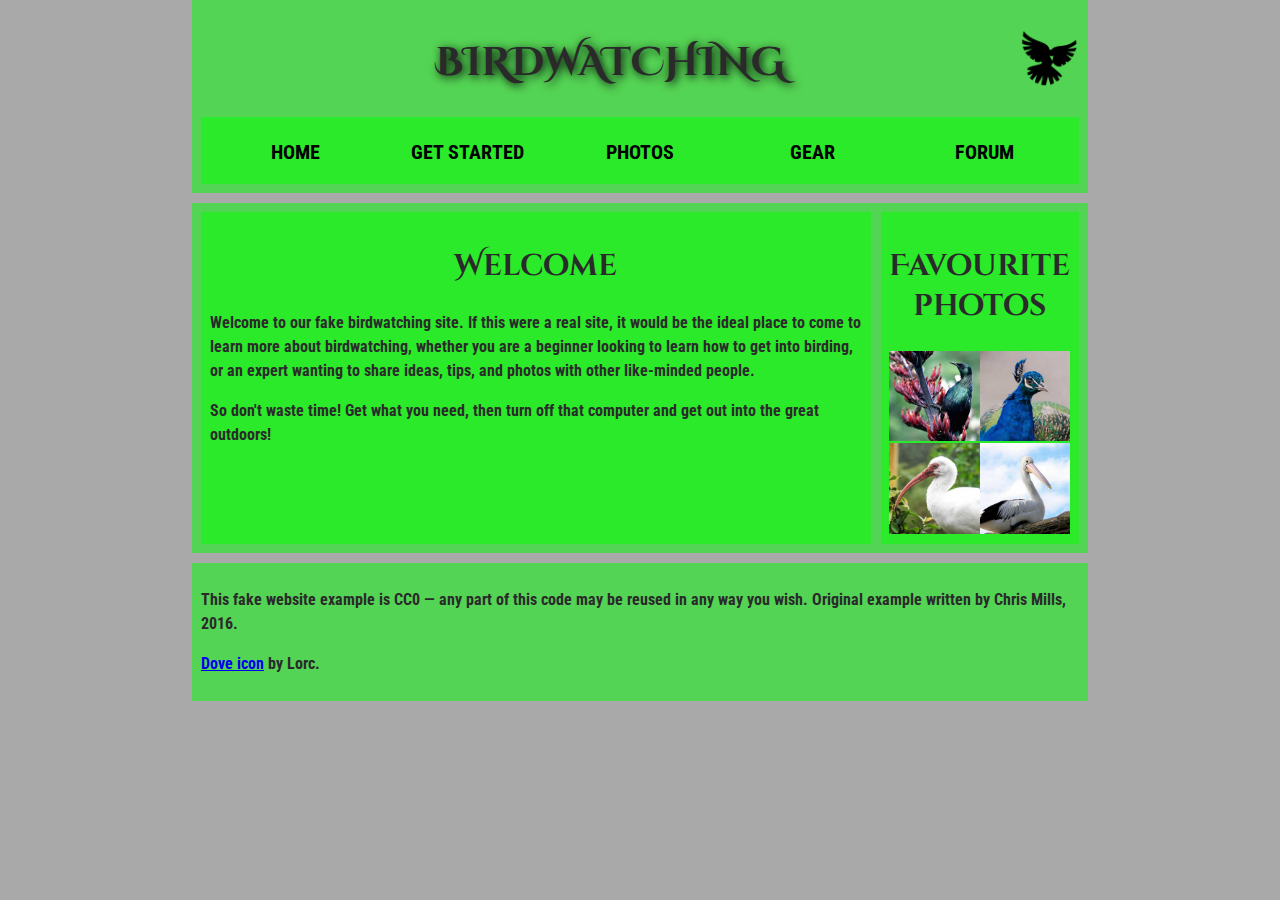
<file: dove landing page/index.html>
<!DOCTYPE html>
<html lang="en">
  <head>
    <meta charset="utf-8">
    <title>Birdwatching</title>
    <link href="https://fonts.googleapis.com/css?family=Roboto+Condensed:300%7CCinzel+Decorative:700" rel="stylesheet">
    <link rel="stylesheet" type="text/css" href="style.css">
    <!--[if lt IE 9]>
      <script src="https://cdnjs.cloudflare.com/ajax/libs/html5shiv/3.7.3/html5shiv.js"></script>
    <![endif]-->
  </head>

  <body>
      <header>
      <h1>Birdwatching</h1>
      <img src="dove.png" alt="a simple dove logo">

      <nav>
        <ul>
          <li><span>Home</span></li>
          <li><a href="#">Get started</a></li>
          <li><a href="#">Photos</a></li>
          <li><a href="#">Gear</a></li>
          <li><a href="#">Forum</a></li>
        </ul>
      </nav>
    
    </header>

    <main>
    <article><p><h2>Welcome</h2></p>
      
      <p>Welcome to our fake birdwatching site. If this were a real site, it would be the ideal place to come to learn more about birdwatching, whether you are a beginner looking to learn how to get into birding, or an expert wanting to share ideas, tips, and photos with other like-minded people.</p>
     
        <p>So don't waste time! Get what you need, then turn off that computer and get out into the great outdoors!</p>
      
    </article>
    <aside>
      <h2>Favourite photos</h2>
    
    
      <a href="favorite-1.jpg"><img src="favorite-1_th.jpg" alt="Small black bird, black claws, long black slender beak, links to larger version of the image"></a>
      <a href="favorite-2.jpg"><img src="favorite-2_th.jpg" alt="Top half of a pretty bird with bright blue plumage on neck, light colored beak, blue headdress, links to larger version of the image"></a>
      <a href="favorite-3.jpg"><img src="favorite-3_th.jpg" alt="Top half of a large bird with white plumage, very long curved narrow light colored break, links to larger version of the image"></a>
      <a href="favorite-4.jpg"><img src="favorite-4_th.jpg" alt="Large bird, mostly white plumage with black plumage on back and rear, long straight white beak, links to larger version of the image"></a>
    </aside>
</main>
    <footer>
      <p>This fake website example is CC0 — any part of this code may be reused in any way you wish. Original example written by Chris Mills, 2016.</p>

      <p><a href="http://game-icons.net/lorc/originals/dove.html">Dove icon</a> by Lorc.</p>
    </footer>
  </body>
</html>
</file>
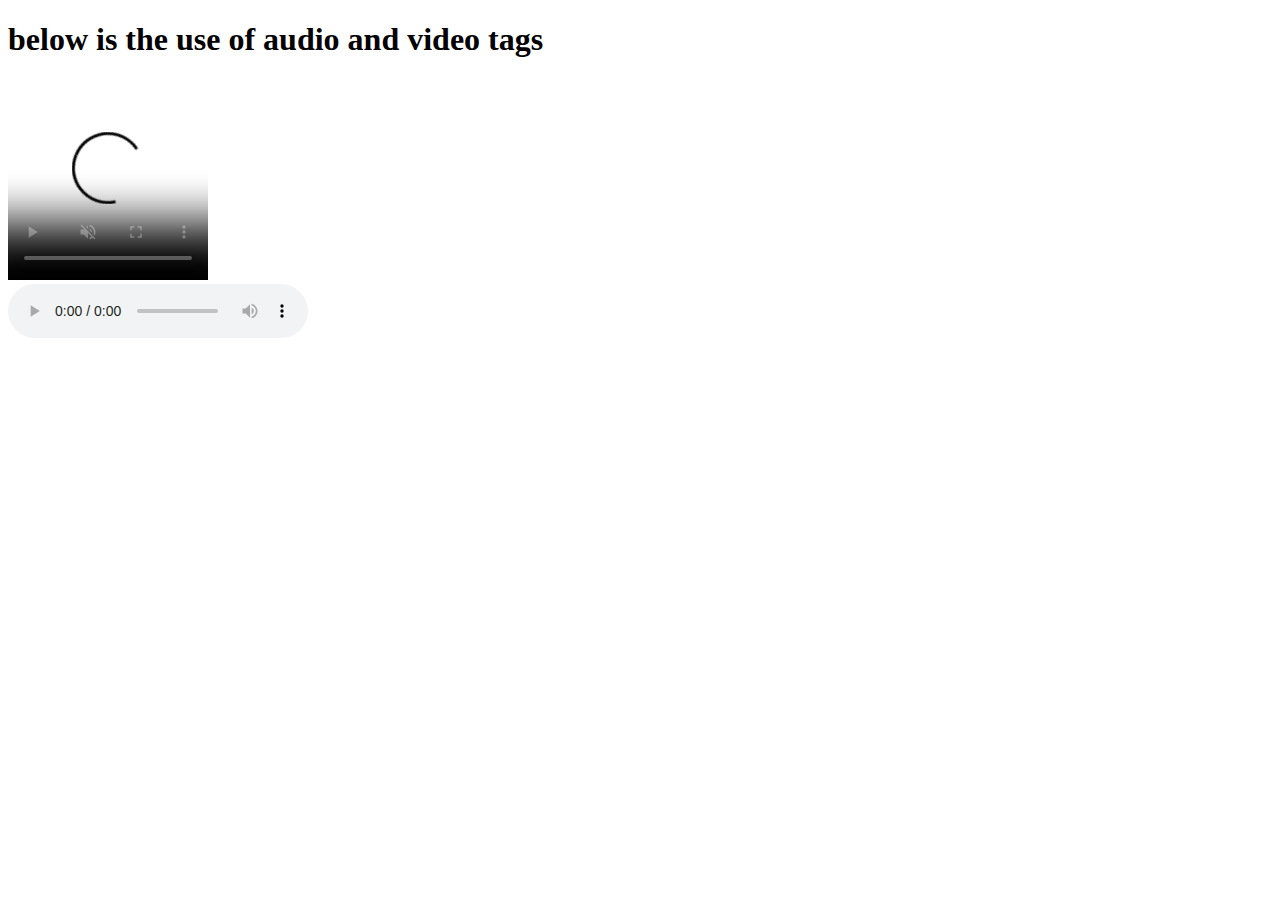
<file: mini task 1 embedding iframe video audio object embed tag/index.html>
<!DOCTYPE html>
<html lang = "en-us">
<head>
<meta charset=" UTF-8">
<meta name="viewport" content="width=device-width">
<title> use of audio and video tags</title>
</head>
<body>
<h1> below is the use of audio and video tags</h1>

<video height = "200" width = "200" controls muted  loop preload="auto" poster="C:\Users\INDIA\Downloads\mini task 1\poster.png">
<source src="C:\Users\INDIA\Desktop\webdevelopment projects\complete\mini task 1\rabbit320.mp4" type="video/mp4"/>
<source src="C:\Users\INDIA\Desktop\webdevelopment projects\complete\mini task 1\rabbit.webm" type="video/webm"/>
</video>
<br>
<audio controls loop preload="auto">
<source src="C:\Users\INDIA\Desktop\webdevelopment projects\complete\mini task 1\sound1.mp3" type="audio/mp3"/>
<source src="C:\Users\INDIA\Desktop\webdevelopment projects\complete\mini task 1\sound2.ogg" type="audio/ogg"/>
</audio>

</body>
</html>
</file>
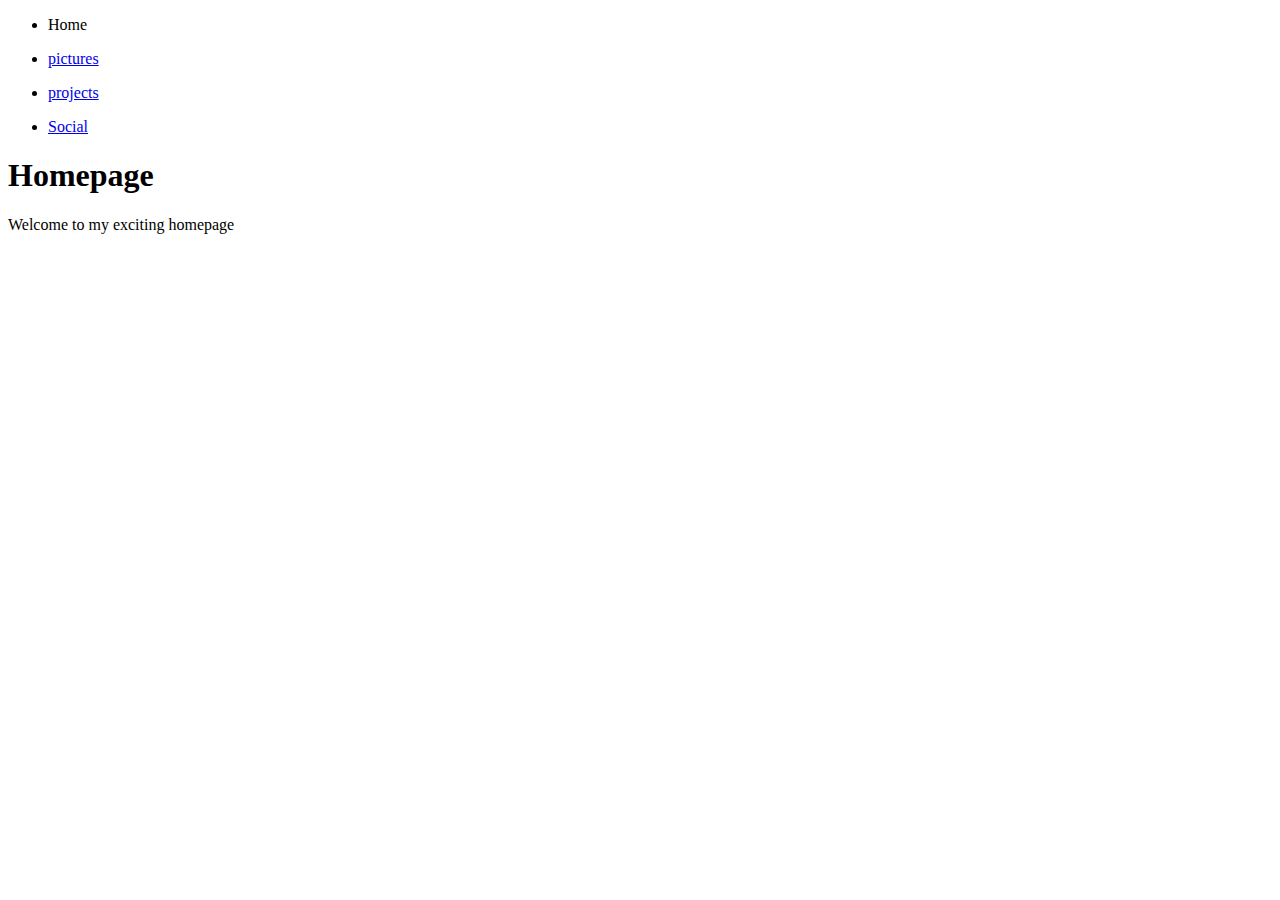
<file: multi page website/index.html>
<!DOCTYPE html>
<html lang="en-us">
  <head>
    <meta charset="utf-8">
    <meta name="viewport" content="width=device-width">
    <title>Homepage</title>
  </head>

  <body>
    <!-- put navigation menu just below here -->
    <nav>
        <ul>
            <li><p>Home</p></li>
            <li><a href="pictures.html" title="pictures page">pictures</a></p> </li>
            <li><p> <a href="projects.html" title="projects page">projects</a></p></li>
            <li><p> <a href="social.html" title="social page">Social</a></p></li>
        </ul>
    </nav>



    <h1>Homepage</h1>

    <p>Welcome to my exciting homepage</p>
  </body>
</html>
</file>
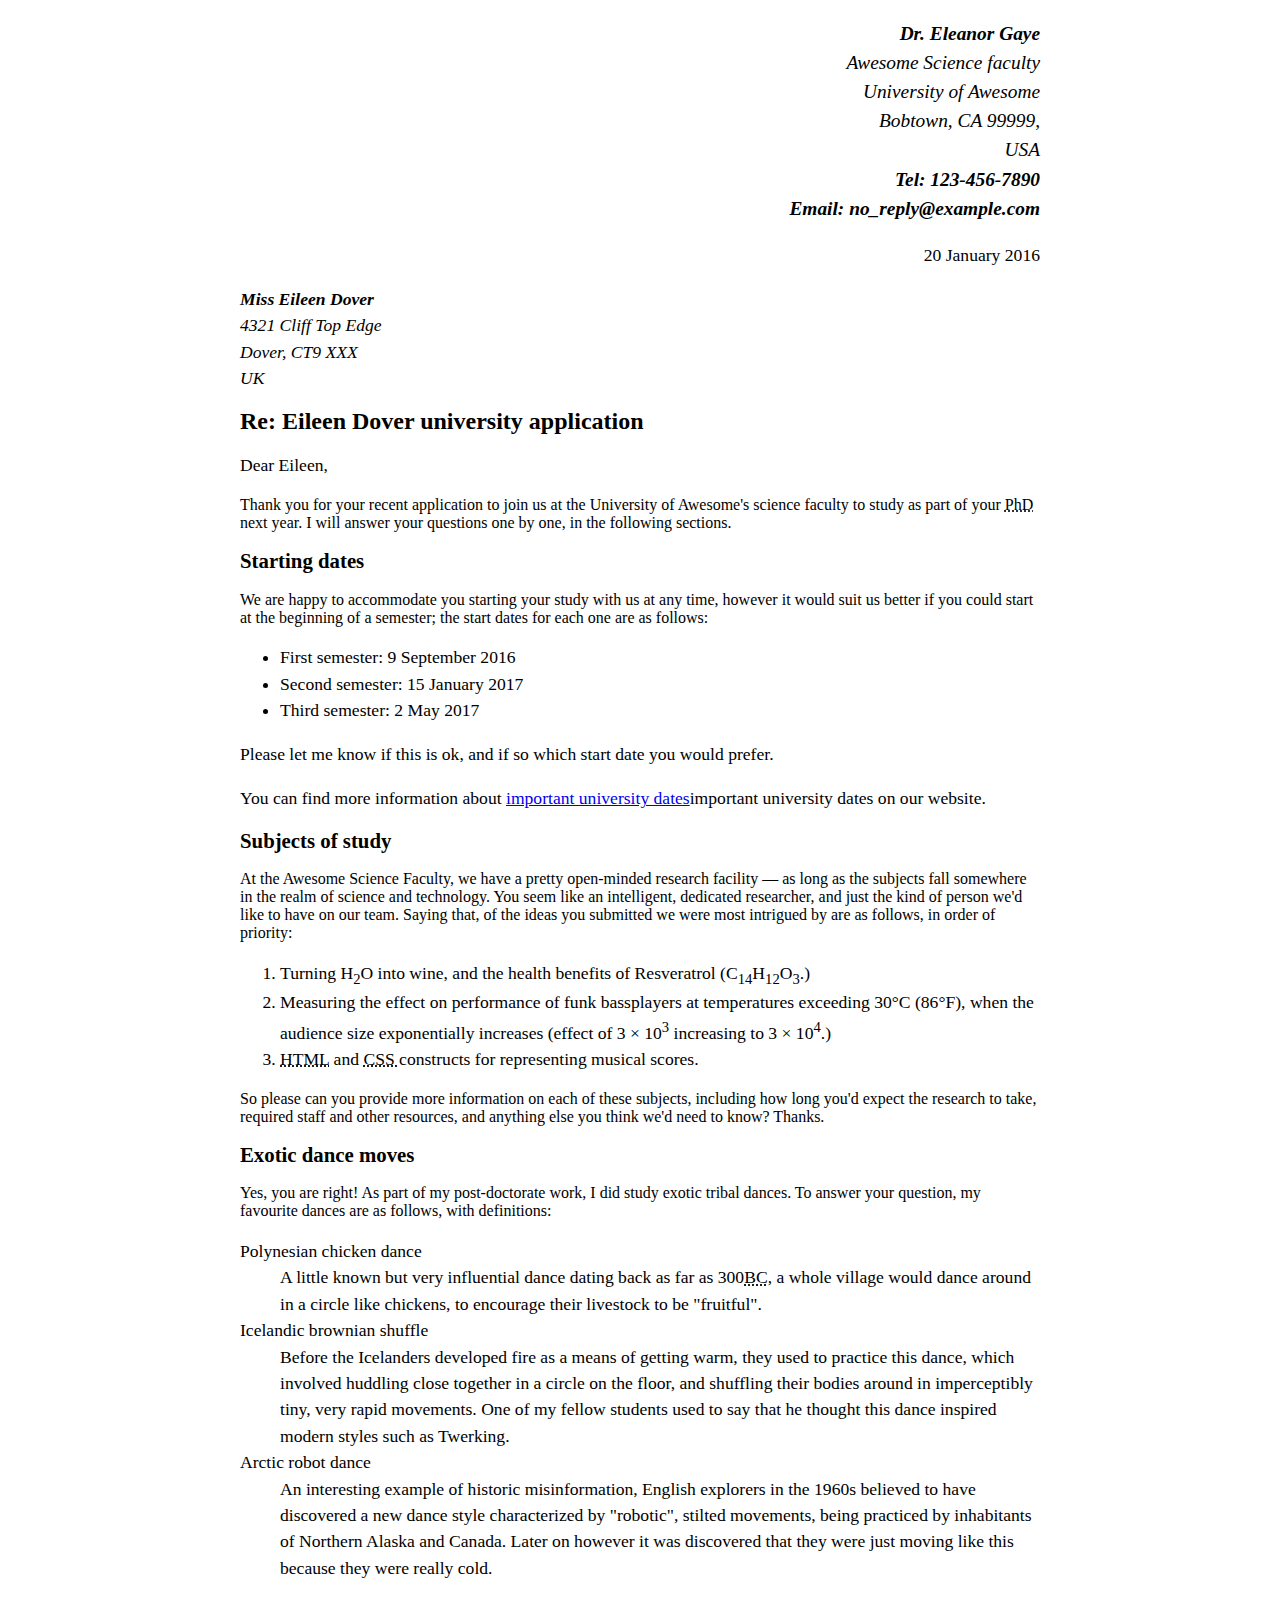
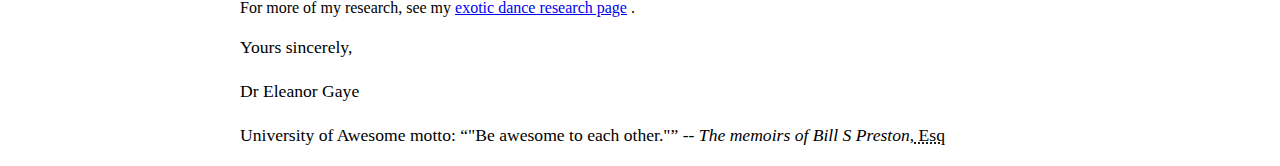
<file: marking up a letter/letter.html>
<!DOCTYPE html>
<html lang="eu-English">
    <head>
        <title>letter markup</title>
        <meta charset="UTF-8" name="author" content="Dr. Eleanor Gaye" />
        <link rel="stylesheet" type="text/CSS" href="styles.css">
    </head>
<Yours>
<address class="sender-column"><p><strong>Dr. Eleanor Gaye</strong>
<br>Awesome Science faculty
<br>University of Awesome
<br>Bobtown, CA 99999,
<br>USA
<br><strong>Tel: 123-456-7890</strong>
<br><strong>Email: no_reply@example.com</strong></p></address>

<p class="sender-column"><time datetime="2016-01-20"  >20 January 2016</time> </p>

<address><strong>Miss Eileen Dover</strong>
<br>4321 Cliff Top Edge
<br>Dover, CT9 XXX
<br>UK</address>


<h1>Re: Eileen Dover university application</h1>

<p>Dear Eileen,</p>

Thank you for your recent application to join us at the University of Awesome's science faculty to study as part of your <abbr title="Doctor of philosphy">PhD</abbr> next year. I will answer your questions one by one, in the following sections.

<h2>Starting dates</h2>

We are happy to accommodate you starting your study with us at any time, however it would suit us better if you could start at the beginning of a semester; the start dates for each one are as follows:
<ul>
    <li>First semester: <time datetime=" 2016-09-09">9 September 2016</time> </li>
    <li>Second semester: <time datetime="2017-01-15 ">15 January 2017</time></li>
    <li>Third semester: <time datetime="2017-05-02 ">2 May 2017</time></li>
</ul>




<p>Please let me know if this is ok, and if so which start date you would prefer.</p>

<p>You can find more information about <a href="http://example.com" title="date">important university dates</a>important university dates on our website.</p>


<h2>Subjects of study</h2>

At the Awesome Science Faculty, we have a pretty open-minded research facility — as long as the subjects fall somewhere in the realm of science and technology. You seem like an intelligent, dedicated researcher, and just the kind of person we'd like to have on our team. Saying that, of the ideas you submitted we were most intrigued by are as follows, in order of priority:
<ol>
    <li>Turning H<sub>2</sub>O into wine, and the health benefits of Resveratrol (C<sub>14</sub>H<sub>12</sub>O<sub>3</sub>.)</li>
    <li>Measuring the effect on performance of funk bassplayers at temperatures exceeding 30°C (86°F), when the audience size exponentially increases (effect of 3 × 10<sup>3</sup> increasing to 3 × 10<sup>4</sup>.)</li>
    <li><abbr title="Hyper text markup language">HTML</abbr> and <abbr title="Cascading Style sheet">CSS </abbr>constructs for representing musical scores.</li>
</ol>




So please can you provide more information on each of these subjects, including how long you'd expect the research to take, required staff and other resources, and anything else you think we'd need to know? Thanks.


<h2>Exotic dance moves</h2>

Yes, you are right! As part of my post-doctorate work, I did study exotic tribal dances. To answer your question, my favourite dances are as follows, with definitions:
<dl>
    <dt>Polynesian chicken dance</dt>
    <dd>A little known but very influential dance dating back as far as 300<abbr title="Common era">BC</abbr>, a whole village would dance around in a circle like chickens, to encourage their livestock to be "fruitful".</dd>
    <dt>Icelandic brownian shuffle</dt>
    <dd>Before the Icelanders developed fire as a means of getting warm, they used to practice this dance, which involved huddling close together in a circle on the floor, and shuffling their bodies around in imperceptibly tiny, very rapid movements. One of my fellow students used to say that he thought this dance inspired modern styles such as Twerking.</dd>
    <dt>Arctic robot dance</dt>
    <dd>An interesting example of historic misinformation, English explorers in the 1960s believed to have discovered a new dance style characterized by "robotic", stilted movements, being practiced by inhabitants of Northern Alaska and Canada. Later on however it was discovered that they were just moving like this because they were really cold.</dd>
</dl>
For more of my research, see my <a href="http://example.com" title="research">exotic dance research page</a> .

<p>Yours sincerely,</p>
<p>Dr Eleanor Gaye</p>

<p>University of Awesome motto: <q >"Be awesome to each other."</q> -- <cite>The memoirs of Bill S Preston</cite>,<abbr title="Esquire"> Esq</abbr></p>
</body>
</html>
</file>
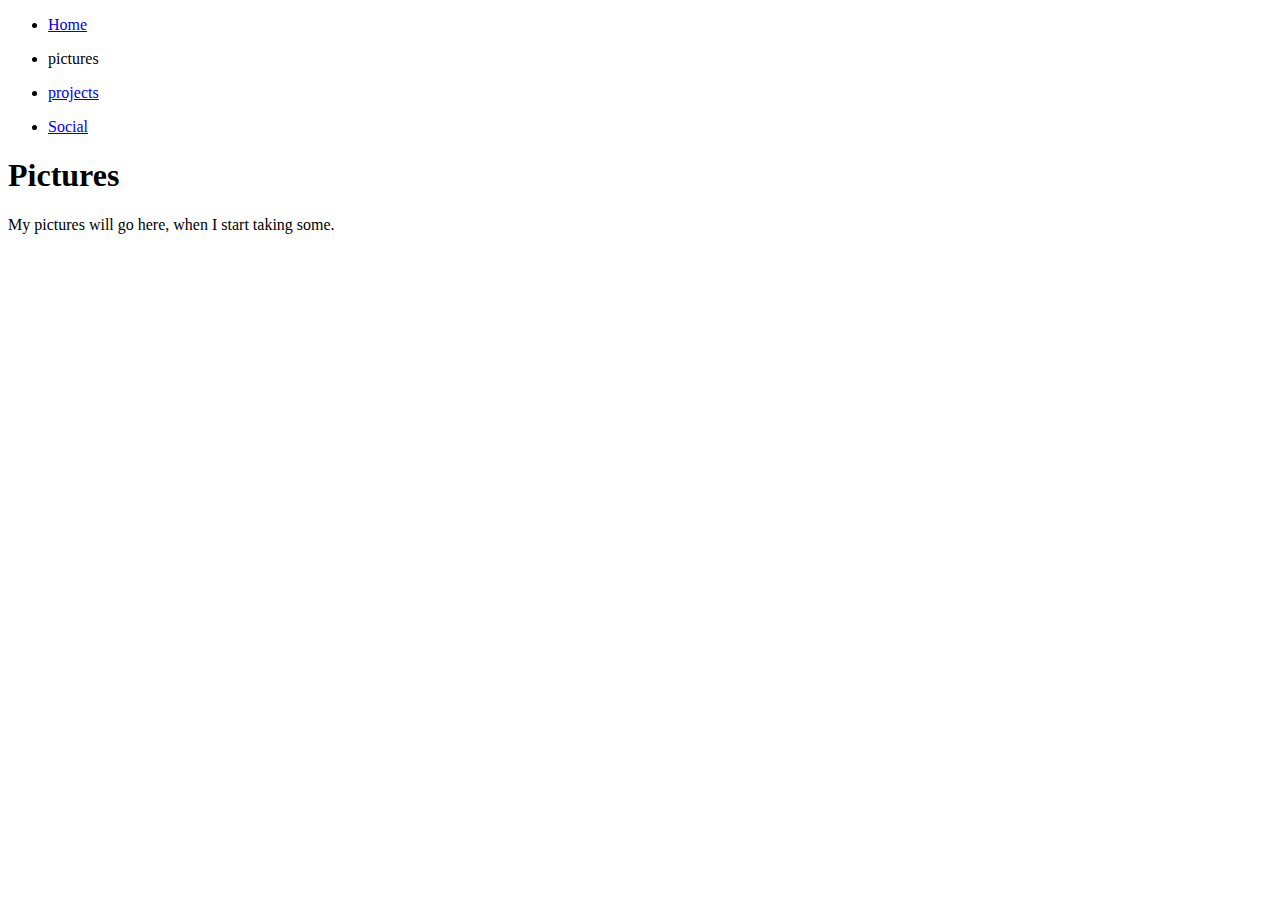
<file: multi page website/pictures.html>
<!DOCTYPE html>
<html lang="en-us">
  <head>
    <meta charset="utf-8">
    <meta name="viewport" content="width=device-width">
    <title>Pictures</title>
  </head>

  <body>
    <nav>
        <ul>
            <li><p><a href="index.html" title="index page">Home</a></p></li>
            <li> <p>pictures</p> </li>
            <li><p> <a href="projects.html" title="projects page">projects</a></p></li>
            <li><p> <a href="social.html" title="social page">Social</a></p></li>
        </ul>
    </nav>

    <!-- put navigation menu just below here -->
    

    <h1>Pictures</h1>

    <p>My pictures will go here, when I start taking some.</p>
  </body>
</html>
</file>
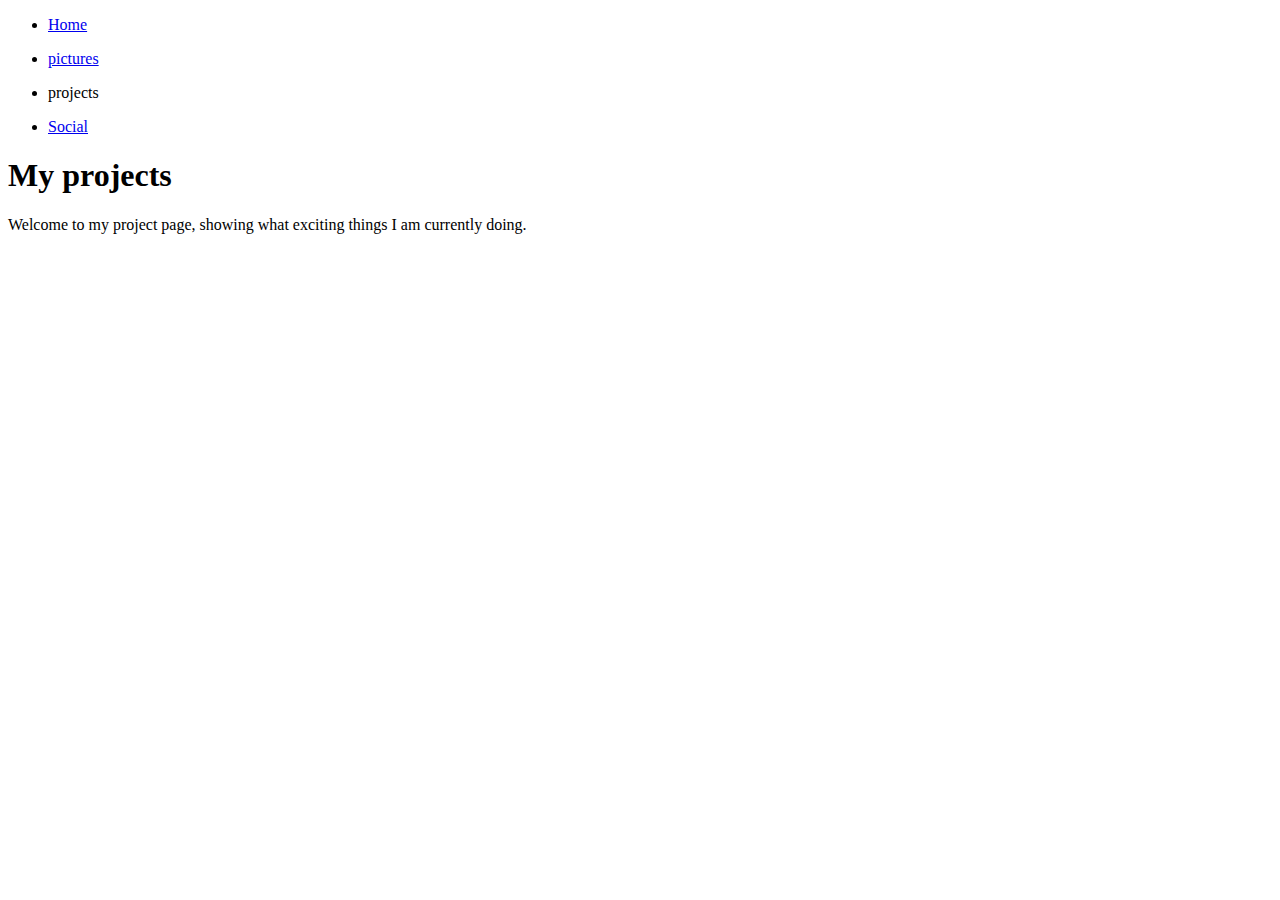
<file: multi page website/projects.html>
<!DOCTYPE html>
<html lang="en-us">
  <head>
    <meta charset="utf-8">
    <meta name="viewport" content="width=device-width">
    <title>Projects</title>
  </head>

  <body>
    <!-- put navigation menu just below here --><nav>
        <ul>
            <li><p><a href="index.html" title="index page">Home</a></p></li>
            <li> <p><a href="pictures.html" title="pictures page">pictures</a></p> </li>
            <li><p>projects</p></li>
            <li><p> <a href="social.html" title="social page">Social</a></p></li>

        </ul>
        
    </nav>
   

    <h1>My projects</h1>

    <p>Welcome to my project page, showing what exciting things I am currently doing.</p>
  </body>
</html>
</file>
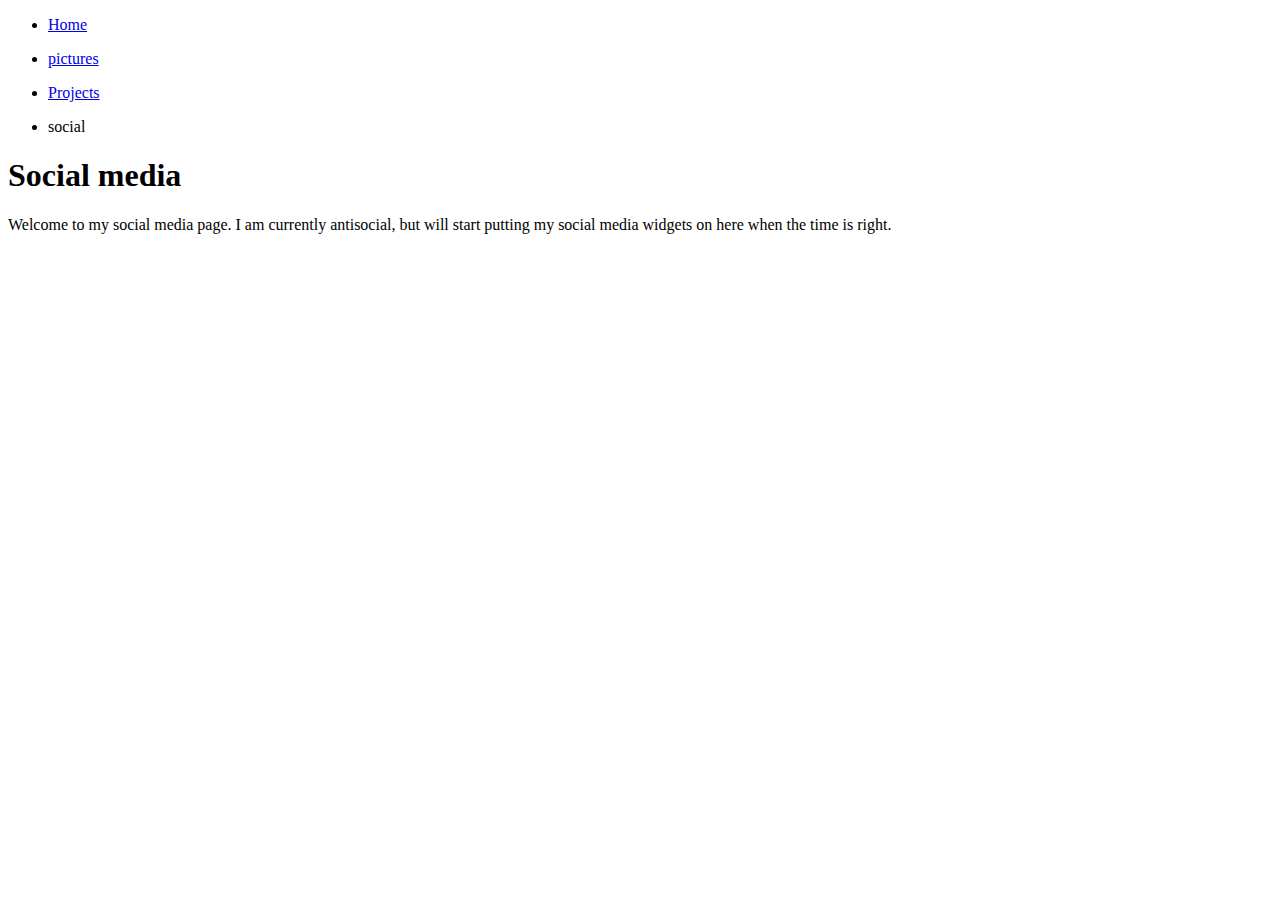
<file: multi page website/social.html>
<!DOCTYPE html>
<html lang="en-us">
  <head>
    <meta charset="utf-8">
    <meta name="viewport" content="width=device-width">
    <title>Social</title>
  </head>

  <body>
    <!-- put navigation menu just below here -->
    <nav>
        <ul>
            <li><p><a href="index.html" title="index page">Home</a></p></li>
            <li> <p><a href="pictures.html" title="pictures page">pictures</a></p> </li>
            <li><p> <a href="projects.html" title="project page">Projects</a></p></li>
            <li><p>social</p></li>
        </ul>
    </nav>

    <h1>Social media</h1>

    <p>Welcome to my social media page. I am currently antisocial, but will start putting my social media widgets on here when the time is right.</p>
  </body>
</html>
</file>
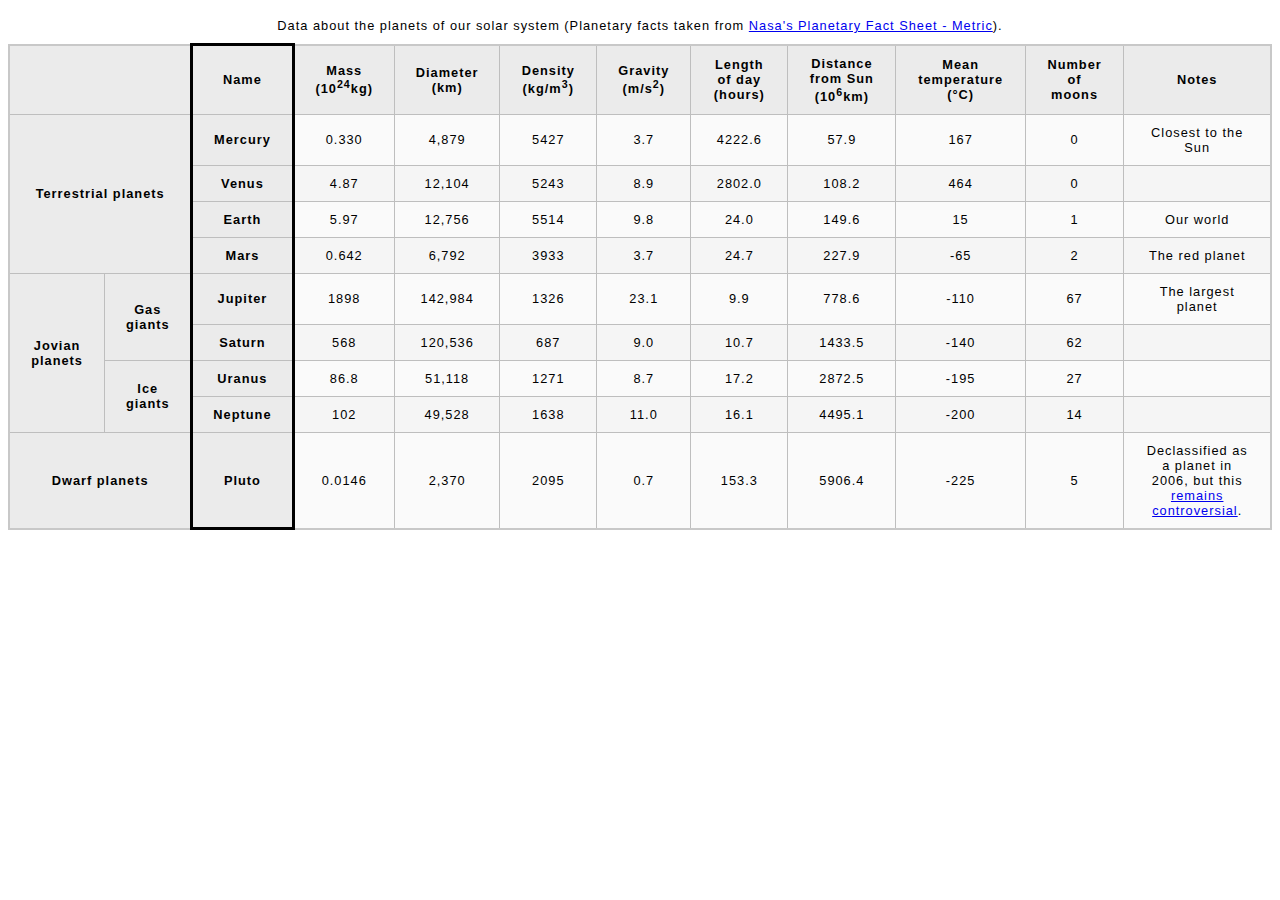
<file: planet data/template.html>
<!DOCTYPE html>
<html lang="en">
  <head>
    <meta charset="utf-8">
    <meta name="viewport" content="width=device-width">
    <title>Table template</title>
    <link href="minimal-table.css" rel="stylesheet" type="text/css">
  </head>
  <body>

    <table>
        <caption>
            Data about the planets of our solar system (Planetary facts taken from <a href="http://nssdc.gsfc.nasa.gov/planetary/factsheet/">Nasa's Planetary Fact Sheet - Metric</a>).
        </caption>
        <colgroup>
            <col/>
            <col/>
            <col style="border: solid black;"/>
        
        </colgroup>
        <thead>
           
            <tr>
                <th colspan="2" scope="col"></th>
                <th scope="col" id="name">Name</th>
                <th scope="col" id="mass">Mass (10<sup>24</sup>kg)</th>
                <th scope="col" id="diameter">Diameter (km)</th>
                <th scope="col" id="density">Density (kg/m<sup>3</sup>)</th>
                <th scope="col" id="gravity">Gravity (m/s<sup>2</sup>)</th>
                <th scope="col" id="day">Length of day (hours)</th>
                <th scope="col" id="distance">Distance from Sun (10<sup>6</sup>km)</th>
                <th scope="col" id="mean">Mean temperature (°C)</th>
                <th scope="col" id="moons">Number of moons</th>
                <th scope="col" id="notes">Notes</th>
            </tr>
            <tr>
                <th colspan="2" rowspan="4" scope="rowgroup">Terrestrial planets</th>
                <th id="mercury" scope="row">Mercury</th>
                <td headers="mercury mass">0.330</td>
                <td headers="mercury diameter">4,879</td>
                <td headers="mercury density">5427</td>
                <td headers="mercury gravity">3.7</td>

                <td headers="mercury day">4222.6</td>
                <td headers="mercury distance">57.9</td>
                <td headers="mercury mean">167</td>
                <td headers="mercury moons">0</td>
                <td headers="mercury notes">Closest to the Sun</td>
                
            </tr>
            <tr>
                <th id="venus" scope="row">Venus</th>
                <td headers="venus mass">4.87</td>
                <td headers="venus diameter">12,104</td>
                <td headers="venus density">5243</td>
                <td headers="venus gravity">8.9</td>
                <td headers="venus day">2802.0</td>
                <td headers="venus distance">108.2</td>
                <td headers="venus mean">464</td>
                <td headers="venus moons">0</td>
                <td headers="venus notes"></td>
            </tr>
            <tr>
                <th id="earth" scope="row">Earth</th>
                <td headers="earth mass">5.97</td>
                <td headers="earth diameter">12,756</td>
                <td headers="earth density">5514</td>
                <td headers="earth gravity">9.8</td>
                <td headers="earth day">24.0</td>
                <td headers="earth distance">149.6</td>
                <td headers="earth mean">15</td>
                <td headers="earth moons">1</td>
                <td headers="earth notes">Our world</td>
               

            </tr>
            <tr>
                <th id="mars" scope="row">Mars</th>
                <td headers="mars mass">0.642</td>
                <td headers="mars diameter">6,792</td>
                <td headers="mars density">3933</td>
                <td headers="mars gravity">3.7</td>
                <td headers="mars day">24.7</td>
                <td headers="mars diatance">227.9</td>
                <td headers="mars mean">-65</td>
                <td headers="mars moons">2</td>
                <td headers="mars notes">The red planet</td>

            </tr>
            <tr>
                <th rowspan="4" scope="rowgroup">Jovian planets</th>
                <th rowspan="2" scope="row" id="gas">Gas giants</th>
                <th id="jupiter" scope="row">Jupiter</th>
                <td headers="jupiter mass">1898</td>
                <td headers="jupiter diameter">142,984</td>
                <td headers="jupiter density"> 1326</td>
                <td headers="jupiter gravity">23.1</td>
                <td headers="jupiter day">9.9</td>
                <td headers="jupiter distance">778.6</td>
                <td headers="jupiter mean">-110</td>
                <td headers="jupiter moons">67</td>
                <td headers="jupiter notes">The largest planet</td>
            </tr>
            <tr>
                <th id="Saturn" scope="row">Saturn</th>
                <td headers="Saturn mass">568</td>
                <td headers="Saturn diameter">120,536</td>
                <td headers="Saturn density">687</td>
                <td headers="Saturn gravity">9.0</td>
                <td headers="Saturn day">10.7</td>
                <td headers="Saturn distance">1433.5</td>
                <td headers="Saturn mean">-140</td>
                <td headers="Saturn moons">62</td>
                <td headers="Saturn notes"></td>
            </tr>
            <tr>
                <th rowspan="2" scope="row" id="ice">Ice giants</th>
                <th id="uranus" scope="row">Uranus</th>
                <td headers="uranus mass">86.8</td>
                <td headers="uranus diameter">51,118</td>
                <td headers="uranus density">1271</td>
                <td headers="uranus gravity">8.7</td>
                <td headers="uranus day">17.2</td>
                <td headers="uranus distance">2872.5</td>
                <td headers="uranus mean">-195</td>
                <td headers="uranus moons">27</td>
                <td headers="uranus notes"></td>
            </tr>
            <tr>
                <th id="neptune" scope="row">Neptune</th>
                <td headers="neptune mass">102</td>
                <td headers="neptune diameter">49,528</td>
                <td headers="neptune density">1638</td>
                <td headers="neptune gravity">11.0</td>
                <td headers="neptune day">16.1</td>
                <td headers="neptune distance">4495.1</td>
                <td headers="neptune mean">-200</td>
                <td headers="neptune moons">14</td>
                <td headers="neptune notes"></td>
            </tr>
            <tr>
                <th colspan="2" scope="rowgroup">Dwarf planets</th>
                <th id="pluto" scope="row">Pluto</th>
                <td headers="pluto mass">0.0146</td>
                <td headers="pluto diameter">2,370</td>
                <td headers="pluto density">2095</td>
                <td headers="pluto gravity">0.7</td>
                <td headers="pluto day">153.3</td>
                <td headers="pluto distance">5906.4</td>
                <td headers="pluto mean">-225</td>
                <td headers="pluto moons">5</td>
                <td headers="pluto notes">Declassified as a planet in 2006, but this <a href="http://www.usatoday.com/story/tech/2014/10/02/pluto-planet-solar-system/16578959/">remains controversial</a>.</td>
            </tr>

        </thead>
        <tbody>

        </tbody>
    </table>



  </body>
</html>
</file>
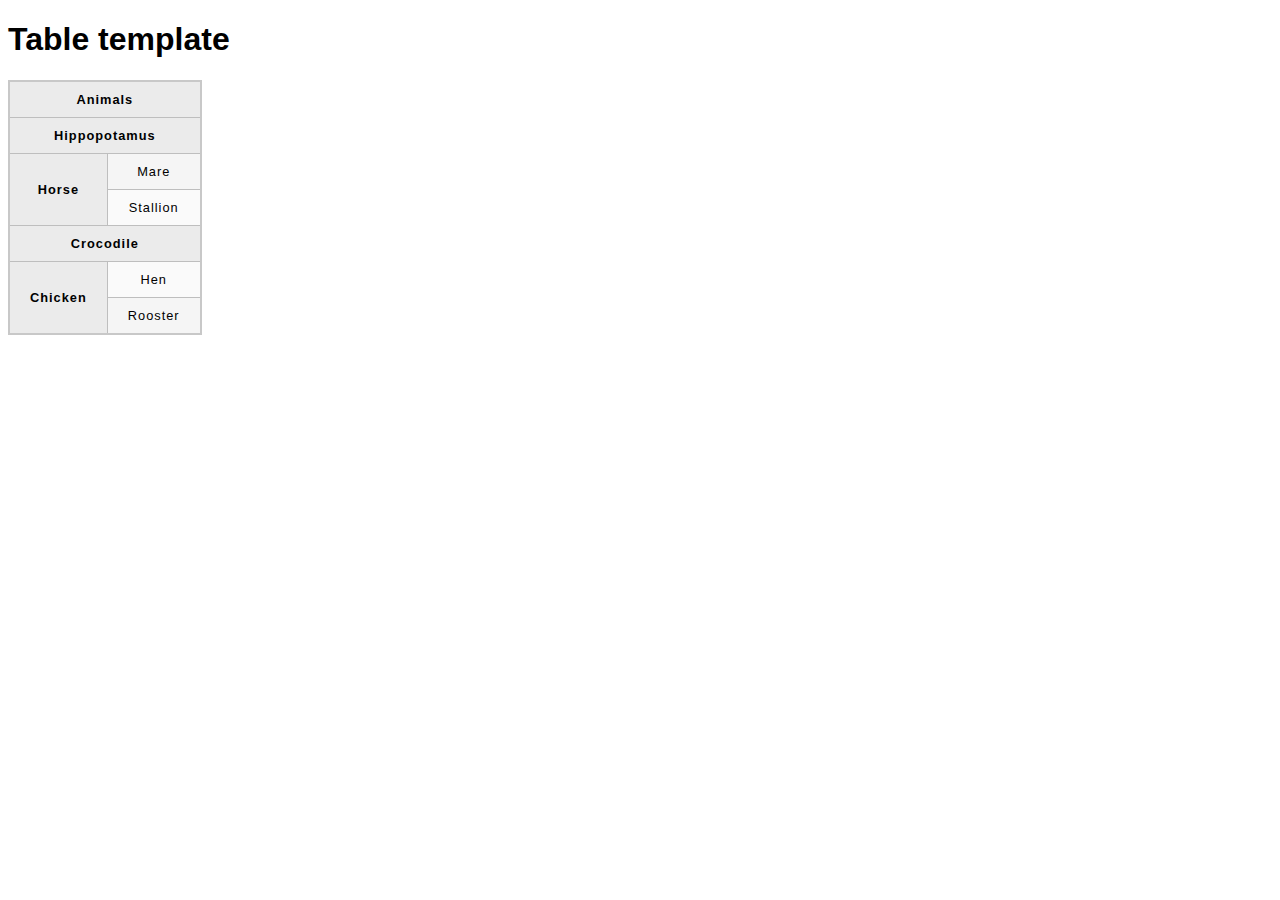
<file: table template/animals.html>
<!DOCTYPE html>
<html lang="en-us">
  <head>
    <meta charset="utf-8">
    <meta name="viewport" content="width=device-width">
    <title>Table template</title>
    <link href="minimal-table.css" rel="stylesheet" type="text/css">
  </head>
  <body>
    <h1>Table template</h1>
    <table>
        <tr>
          <th colspan="2">Animals</th>
        </tr>
        <tr>
          <th colspan="2">Hippopotamus</th>
        </tr>
        <tr >
          <th rowspan="2">Horse</th>
          <td >Mare</td>
        </tr>
        <tr >
          <td >Stallion</td>
        </tr>
        <tr>
          <th colspan="2">Crocodile</th>
        </tr>
        <tr>
          <th rowspan="2">Chicken</th>
          <td >Hen</td>
        </tr>
        <tr>
          <td >Rooster</td>
        </tr>
      </table>
      
      


  </body>
</html>
</file>
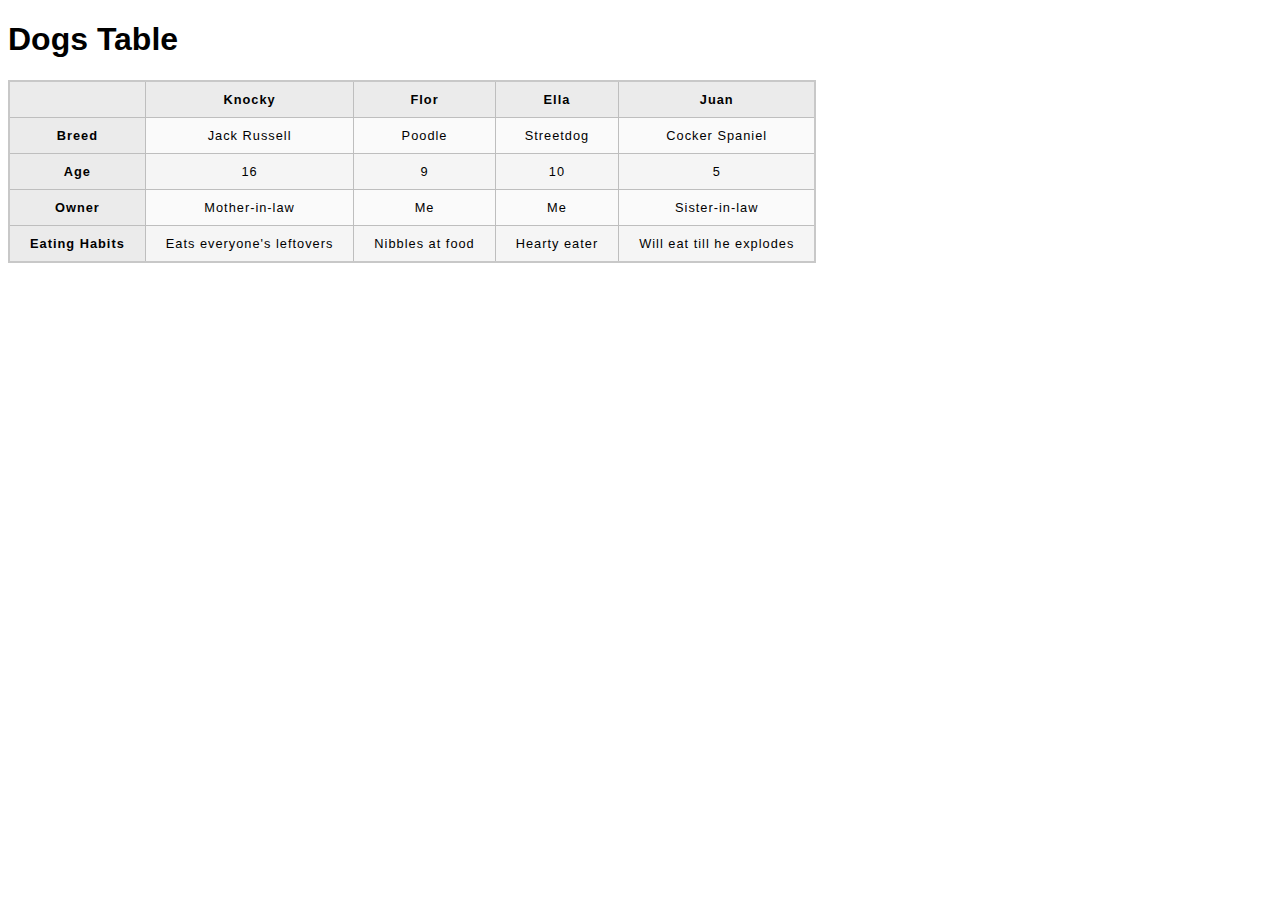
<file: table template/dogs-table.html>
<!DOCTYPE html>
<html lang="en-us">
  <head>
    <meta charset="utf-8">
    <meta name="viewport" content="width=device-width">
    <title>Dogs table</title>
    <link href="minimal-table.css" rel="stylesheet" type="text/css">
  </head>
  <body>
    <h1>Dogs Table</h1>

    <!-- 
        scope is an attribute for table head, with this hey allow you to make tables more 
        accessible by associating each header with all the data in the same row or column.
        Screen readers are then able to read out a whole row or column of data at once, 
        which is pretty useful.
    -->
              
    <table>
        <tr>
            <th scope="col">&nbsp;</th>
            <th scope="col">Knocky</th>
            <th scope="col">Flor</th>
            <th scope="col">Ella</th>
            <th scope="col">Juan</th>
        </tr>
        <tr>
            <th scope="row">Breed</th>
            <td>Jack Russell</td>
            <td>Poodle</td>
            <td>Streetdog</td>
            <td>Cocker Spaniel</td>
        </tr>
        <tr>
            <th scope="row">Age</th>
            <td>16</td>
            <td>9</td>
            <td>10</td>
            <td>5</td>
        </tr>
        <tr>
            <th scope="row">Owner</th>
            <td>Mother-in-law</td>
            <td>Me</td>
            <td>Me</td>
            <td>Sister-in-law</td>
        </tr>
        <tr>
            <th scope="row">Eating Habits</th>
            <td>Eats everyone's leftovers</td>
            <td>Nibbles at food</td>
            <td>Hearty eater</td>
            <td>Will eat till he explodes</td>
        </tr>
    </table>


  </body>
</html>
</file>
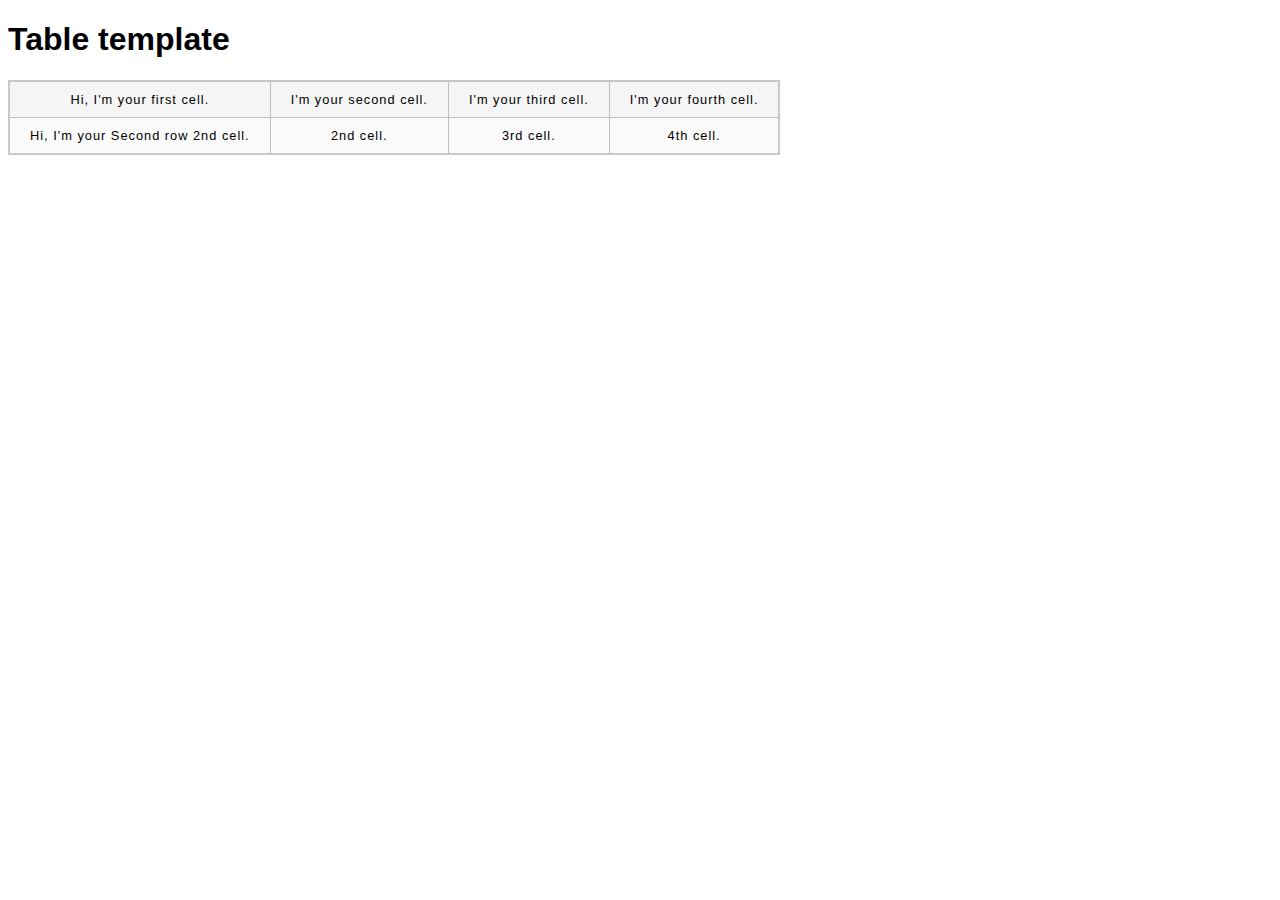
<file: table template/template.html>
<!DOCTYPE html>
<html lang="en-us">
  <head>
    <meta charset="utf-8">
    <meta name="viewport" content="width=device-width">
    <title>Table template</title>
    <link href="minimal-table.css" rel="stylesheet" type="text/css">
  </head>
  <body>
    <h1>Table template</h1>
    <table>
        <tr>
             <td>Hi, I'm your first cell.</td>
             <td>I'm your second cell.</td>
             <td>I'm your third cell.</td>
             <td>I'm your fourth cell.</td>
        </tr>
        <tr>
            <td>Hi, I'm your Second row 2nd cell.</td>
            <td>2nd cell.</td>
            <td>3rd cell.</td>
            <td>4th cell.</td>
       </tr>
    </table>


  </body>
</html>
</file>
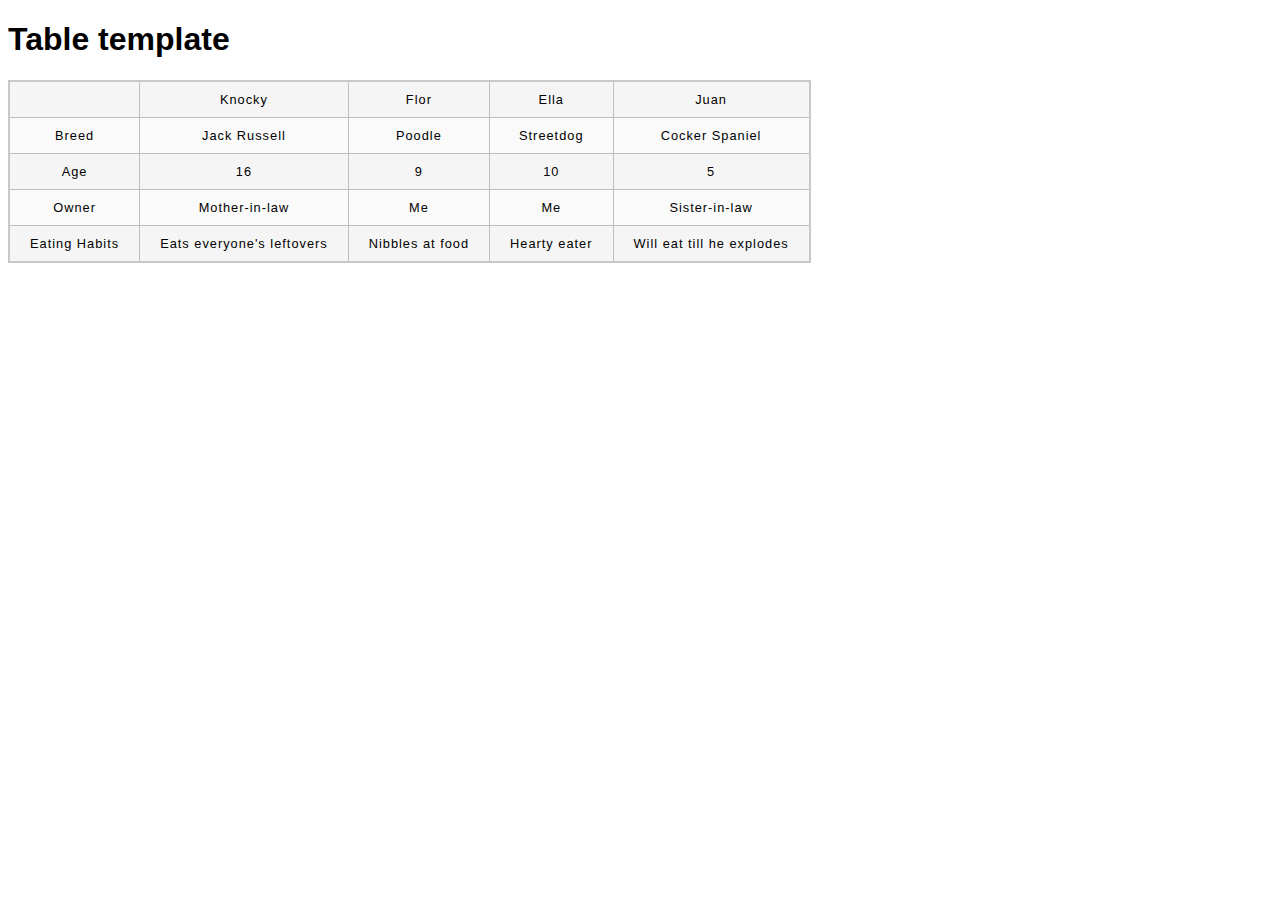
<file: table template/template2.html>
<!DOCTYPE html>
<html lang="en-us">
  <head>
    <meta charset="utf-8">
    <meta name="viewport" content="width=device-width">
    <title>Table template</title>
    <link href="minimal-table.css" rel="stylesheet" type="text/css">
  </head>
  <body>
    <h1>Table template</h1>
    <table>
        <tr>
          <td>&nbsp;</td>
          <td>Knocky</td>
          <td>Flor</td>
          <td>Ella</td>
          <td>Juan</td>
        </tr>
        <tr>
          <td>Breed</td>
          <td>Jack Russell</td>
          <td>Poodle</td>
          <td>Streetdog</td>
          <td>Cocker Spaniel</td>
        </tr>
        <tr>
          <td>Age</td>
          <td>16</td>
          <td>9</td>
          <td>10</td>
          <td>5</td>
        </tr>
        <tr>
          <td>Owner</td>
          <td>Mother-in-law</td>
          <td>Me</td>
          <td>Me</td>
          <td>Sister-in-law</td>
        </tr>
        <tr>
          <td>Eating Habits</td>
          <td>Eats everyone's leftovers</td>
          <td>Nibbles at food</td>
          <td>Hearty eater</td>
          <td>Will eat till he explodes</td>
        </tr>
      </table>
      


  </body>
</html>
</file>
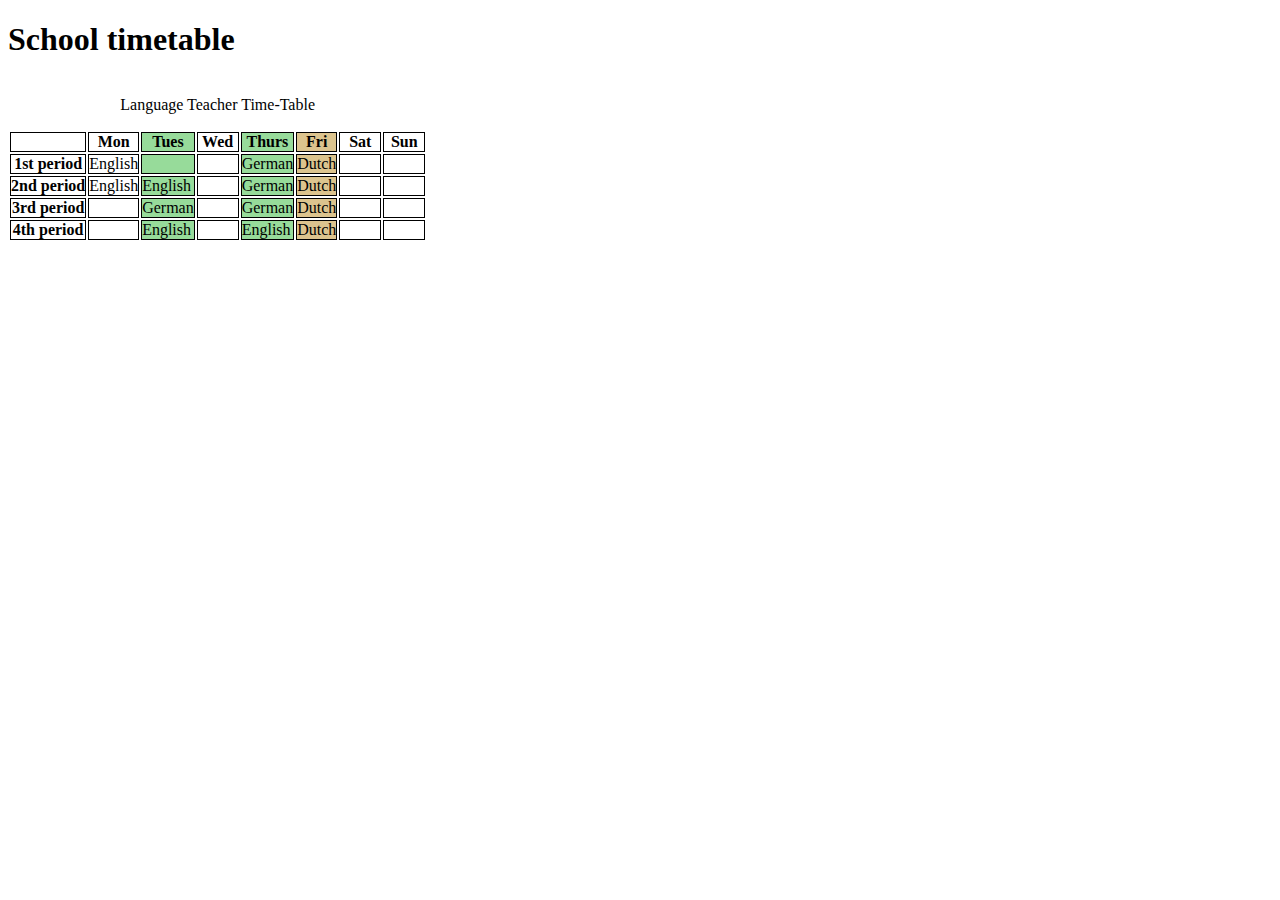
<file: table template/timetable.html>
<!DOCTYPE html>
<html lang="en-us">
  <head>
    <meta charset="utf-8">
    <meta name="viewport" content="width=device-width">
    <title>Table template</title>
    
   <!-- <link href="minimal-table.css" rel="stylesheet" type="text/css">-->
   <style>
    table {
        border

    }
    tr {
       
        padding: 0;
        margin:0;
    }

    th { border: 1px solid black;
        padding: 0%;
        margin: 0;
        
        
    }
    
    td {
        border: 1px solid black;
        padding: 0;
        margin: 0;
    }

   </style>
  </head>
  <body>
    <h1> School timetable</h1>
    <table>
        <caption>
            <p> Language Teacher Time-Table</p>
        </caption>
        <colgroup>
            <col/>
            <col/>
            <col style="background-color:#97DB9A"; />
            <col style="width: 42px"; />
            <col style="background-color: #97DB9A"; />
            <col style="background-color:#DCC48E; border: 4px solid #C1437A;"/>
            <col style="width: 42px;"/>
            <col style="width: 42px;"/>
        </colgroup>
        <tr>
            <th scope="col">&nbsp;</th>
            <th scope="col">Mon</th>
            <th scope="col">Tues</th>
            <th scope="col">Wed</th>
            <th scope="col">Thurs</th>
            <th scope="col">Fri</th>
            <th scope="col">Sat</th>
            <th scope="col">Sun</th>
        </tr>
        <tr>
            <th scope="row">1st period</th>
            <td>English</td>
            <td></td>
            <td></td>
            <td>German</td>
            <td>Dutch</td>
            <td></td>
            <td></td>

        </tr>
        <tr>
            <th scope="row">2nd period</th>
            <td>English</td>
            <td>English</td>
            <td></td>
            <td>German</td>
            <td>Dutch</td>
            <td></td>
            <td></td>

        </tr>
        <tr>
            <th scope="row">3rd period</th>
            <td></td>
            <td>German</td>
            <td></td>
            <td>German</td>
            <td>Dutch</td>
            <td></td>
            <td></td>

        </tr>
        <tr>
            <th scope="row">4th period</th>
            <td></td>
            <td>English</td>
            <td></td>
            <td>English</td>
            <td>Dutch</td>
            <td></td>
            <td></td>

        </tr>

    </table>



    
  </body>
  </html>
</file>
<file: dove landing page/style.css>
/* || General setup */

html, body {
  margin: 0;
  padding: 0;
}

html {
  font-size: 10px;
  background-color: #a9a9a9;
}

body {
  width: 70%;
  min-width: 800px;
  margin: 0 auto;
}

/* || typography */

h1, h2, h3 {
  font-family: 'Cinzel Decorative', cursive;
  color: #2a2a2a;
}

p, input, li {
  font-family: 'Roboto Condensed', sans-serif;
  color: #2a2a2a;
}

h1 {
  font-size: 4rem;
  text-align: center;
  text-shadow: 2px 2px 10px black;
}

h2 {
  font-size: 3rem;
  text-align: center;
}

h3 {
  font-size: 2.2rem;
}

p, li {
  font-size: 1.6rem;
  line-height: 1.5;
}

/* || header layout */

header {
  margin-bottom: 10px;
  display: flex;
  flex-flow: row wrap;
}

body > * {
  background-color: red;
  padding: 1%;
}

main, header, nav, article, aside, footer, section {
  background-color: rgba(0,255,0,0.5);
  padding: 1%;
}

h1 {
  flex: 5;
  text-transform: uppercase;
}

header img {
  display: block;
  height: 60px;
  padding-top: 20.15px;
}

nav {
  height: 50px;
  flex: 100%;
  display: flex;
}

nav ul {
  padding: 0;
  list-style-type: none;
  flex: 2;
  display: flex;
}

nav li {
  display: inline;
  text-align: center;
  flex: 1;
}

nav a, nav span {
  display: inline-block;
  font-size: 2rem;
  height: 3rem;
  line-height: 1.7;
  text-transform: uppercase;
  text-decoration: none;
  color: black;
  font-weight: bold;

}

/* || main layout */

main {
  display: flex;
}

article, section {
  font-weight: bold;
  flex: 4;
}

aside {
  flex: 1;
  margin-left: 10px;
  padding: 1%;
}

aside a {
  display: block;
  float: left;
  width: 50%;
}

aside img {
  max-width: 100%;
}

footer {
  margin-top: 10px;
  font-weight: bold;
}
</file>
<file: marking up a letter/styles.css>
body {
    max-width: 800px;
    margin: 0 auto;
  }
  
  .sender-column {
    text-align: right;
  }
  
  h1 {
    font-size: 1.5em;
  }
  
  h2 {
    font-size: 1.3em;
  }
  
  p,ul,ol,dl,address {
    font-size: 1.1em;
  }
  
  p, li, dd, dt, address {
    line-height: 1.5;
  }
</file>
<file: planet data/minimal-table.css>
html {
    font-family: sans-serif;
  }
  
  table {
    border-collapse: collapse;
    border: 2px solid rgb(200,200,200);
    letter-spacing: 1px;
    font-size: 0.8rem;
  }
  
  td, th {
    border: 1px solid rgb(190,190,190);
    padding: 10px 20px;
  }
  
  th {
    background-color: rgb(235,235,235);
  }
  
  td {
    text-align: center;
  }
  
  tr:nth-child(even) td {
    background-color: rgb(250,250,250);
  }
  
  tr:nth-child(odd) td {
    background-color: rgb(245,245,245);
  }
  
  caption {
    padding: 10px;
  }
</file>
<file: table template/minimal-table.css>
html {
    font-family: sans-serif;
  }
  
  table {
    border-collapse: collapse;
    border: 2px solid rgb(200,200,200);
    letter-spacing: 1px;
    font-size: 0.8rem;
  }
  
  td, th {
    border: 1px solid rgb(190,190,190);
    padding: 10px 20px;
  }
  
  th {
    background-color: rgb(235,235,235);
  }
  
  td {
    text-align: center;
  }
  
  tr:nth-child(even) td {
    background-color: rgb(250,250,250);
  }
  
  tr:nth-child(odd) td {
    background-color: rgb(245,245,245);
  }
  
  caption {
    padding: 10px;
  }
</file>
